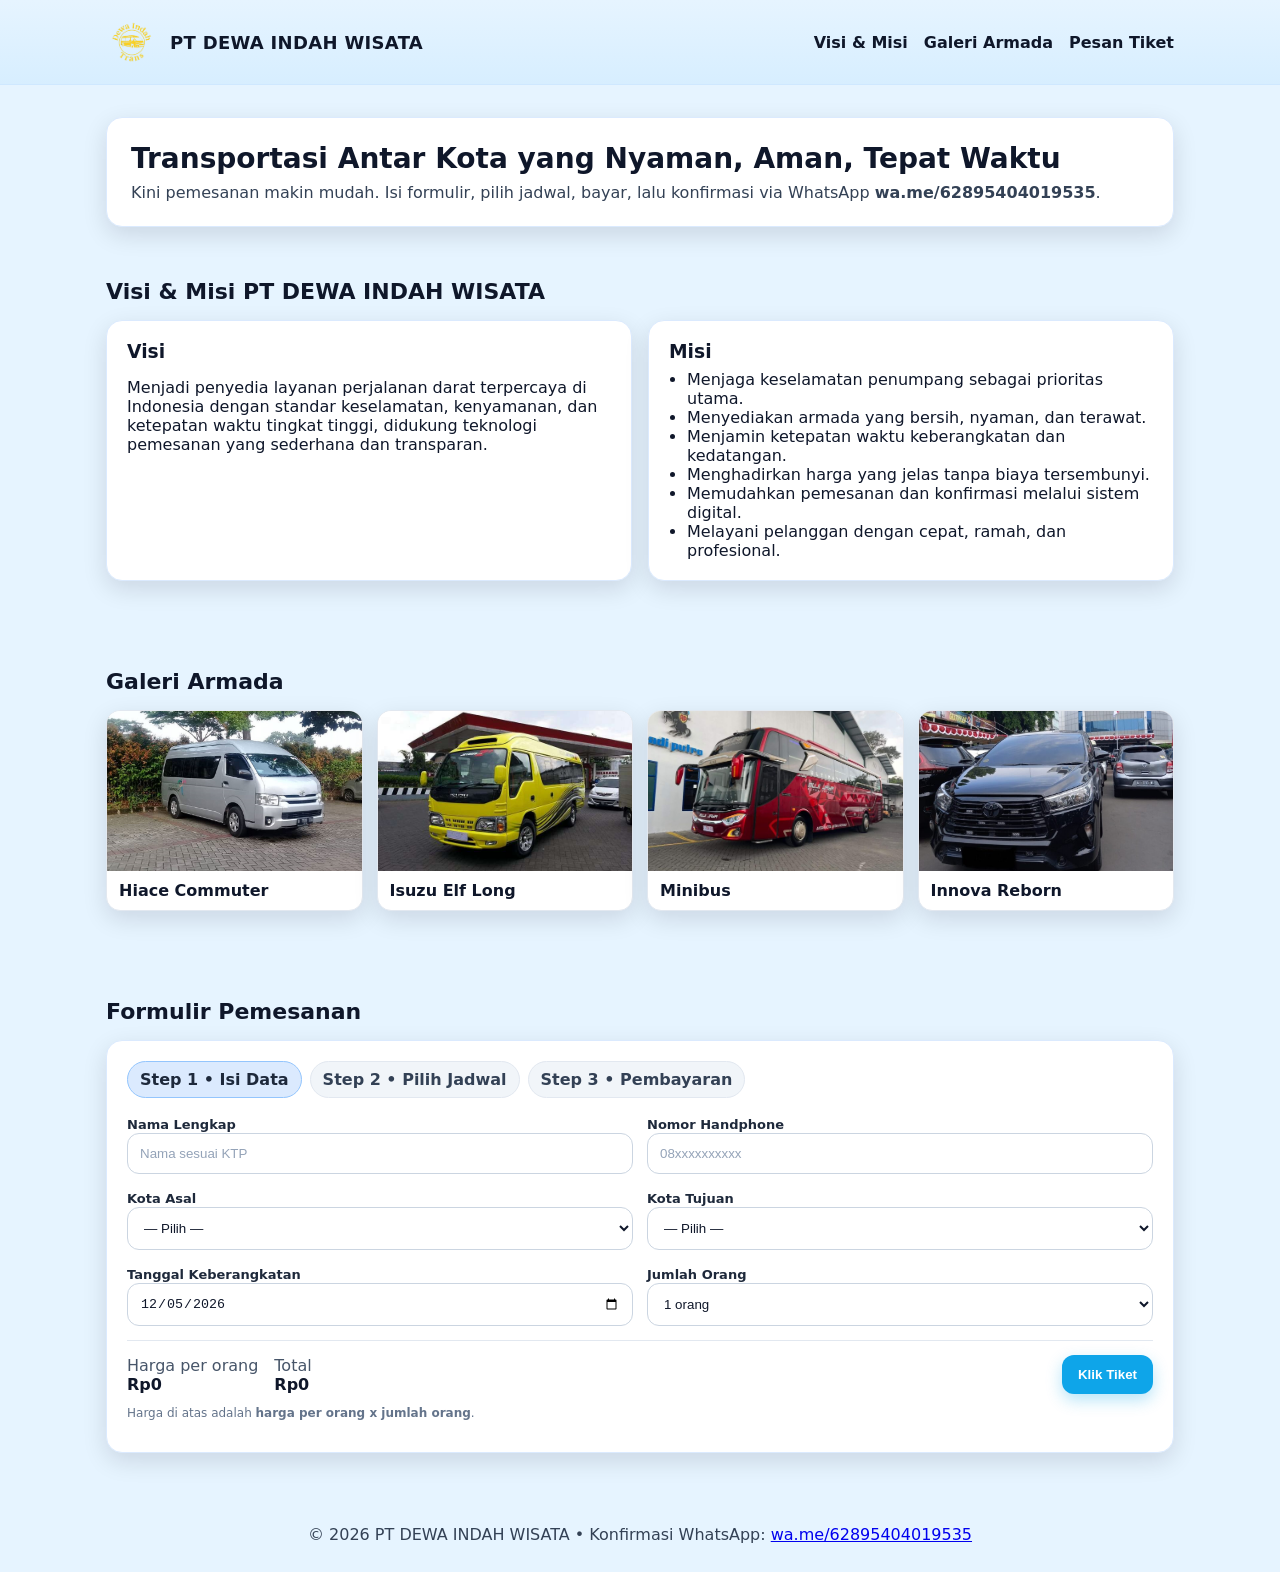
<file: index.html>
<!DOCTYPE html>
<html lang="id">
<head>
  <meta charset="UTF-8" />
  <meta name="viewport" content="width=device-width, initial-scale=1" />
  <title>PT DEWA INDAH WISATA | Pemesanan Perjalanan</title>
  <style>
    :root{
      --bg:#E6F4FF;
      --ink:#0f172a;
      --ink-soft:#334155;
      --brand:#0ea5e9;
      --ok:#16a34a;
      --card:#FFFFFF;
      --muted:#f1f5f9;
      --radius:16px;
      --shadow: 0 8px 24px rgba(2,6,23,.12);
    }
    *{box-sizing:border-box}
    html,body{height:100%}
    body{margin:0; font-family:system-ui,-apple-system,Segoe UI,Roboto,Inter,Arial,sans-serif; color:var(--ink); background:var(--bg);}
    header{background:linear-gradient(180deg, #E6F4FF 0%, #D7EEFF 100%); border-bottom:1px solid #cfe8ff; position:sticky; top:0; z-index:10; backdrop-filter:saturate(1.1) blur(6px);}
    .wrap{max-width:1100px; margin:auto; padding:16px;}
    .row{display:flex; gap:16px; flex-wrap:wrap;}
    .brand{display:flex; align-items:center; gap:12px}
    .brand img{height:52px; width:auto; object-fit:contain}
    .brand h1{font-size:18px; margin:0; letter-spacing:.3px}
    nav{margin-left:auto; display:flex; align-items:center; gap:16px}
    nav a{color:var(--ink); text-decoration:none; font-weight:600}
    .hero{padding:32px 16px 8px}
    .hero-card{background:var(--card); border:1px solid #dbeafe; border-radius:var(--radius); padding:24px; box-shadow:var(--shadow)}
    .hero h2{margin:0 0 8px; font-size:28px}
    .hero p{margin:0; color:var(--ink-soft)}
    section{padding:28px 16px}
    .section-title{font-size:22px; margin:0 0 16px}
    .grid-2{display:grid; grid-template-columns:repeat(2,1fr); gap:16px}
    .card{background:var(--card); border:1px solid #dbeafe; border-radius:var(--radius); box-shadow:var(--shadow); padding:20px}
    .card h3{margin:0 0 8px}
    .card ul{margin:0; padding-left:18px}
    .gallery{display:grid; grid-template-columns:repeat(auto-fit, minmax(220px,1fr)); gap:14px}
    .gallery figure{margin:0; background:var(--card); border:1px solid #e2e8f0; border-radius:14px; overflow:hidden; box-shadow:var(--shadow)}
    .gallery img{display:block; width:100%; height:160px; object-fit:cover}
    .gallery figcaption{padding:10px 12px; font-weight:600}
    .stepper{display:flex; gap:8px; flex-wrap:wrap; margin-bottom:16px}
    .pill{background:var(--muted); border:1px solid #e2e8f0; padding:8px 12px; border-radius:999px; font-weight:700; color:#334155}
    .pill.active{background:#dbeafe; border-color:#93c5fd; color:#1e293b}
    .form-grid{display:grid; grid-template-columns:repeat(2,1fr); gap:14px}
    label{font-size:13px; font-weight:600; color:#1e293b}
    input[type="text"], input[type="date"], input[type="tel"], select{width:100%; padding:12px 12px; border:1px solid #cbd5e1; border-radius:12px; background:#fff; color:var(--ink)}
    input::placeholder{color:#94a3b8}
    .hint{font-size:12px; color:#64748b}
    .btn{appearance:none; border:0; background:var(--brand); color:white; font-weight:800; padding:12px 16px; border-radius:12px; cursor:pointer; box-shadow:0 6px 16px rgba(14,165,233,.3)}
    .btn:disabled{opacity:.5; cursor:not-allowed}
    .btn.outline{background:transparent; color:var(--brand); border:2px solid var(--brand)}
    .price{font-size:16px; font-weight:800}
    .muted{color:#475569}
    .divider{height:1px; background:#e2e8f0; margin:14px 0}
    .time-grid{display:grid; grid-template-columns:repeat(4,1fr); gap:10px}
    .time{padding:12px; text-align:center; border-radius:12px; border:2px solid #cbd5e1; background:#fff; cursor:pointer; font-weight:800}
    .time.active{border-color:var(--brand); background:#e0f2fe}
    .payments{display:grid; grid-template-columns:repeat(auto-fit, minmax(220px,1fr)); gap:12px}
    .paycard{display:flex; gap:12px; align-items:center; border:2px solid #cbd5e1; border-radius:12px; background:#fff; padding:12px; cursor:pointer}
    .paycard.active{border-color:var(--brand); background:#e0f2fe}
    .paycard img{width:48px; height:48px; object-fit:contain}
    .pay-meta{font-size:13px}
    .pay-meta b{display:block}
    .modal{position:fixed; inset:0; background:rgba(15,23,42,.5); display:none; align-items:center; justify-content:center; padding:16px}
    .modal .box{background:#fff; color:var(--ink); border-radius:18px; padding:28px; width:min(520px,95vw); text-align:center; box-shadow:var(--shadow)}
    .check{width:78px; height:78px; margin:0 auto 10px; border-radius:50%; display:grid; place-items:center; background:#ecfdf5; border:3px solid #bbf7d0}
    .check svg{width:44px; height:44px; color:#16a34a}
    .wa-btn{margin-top:10px}
    footer{padding:28px 16px; text-align:center; color:#334155}
    @media (max-width:720px){
      .grid-2{grid-template-columns:1fr}
      .form-grid{grid-template-columns:1fr}
      .time-grid{grid-template-columns:repeat(2,1fr)}
    }
  </style>
</head>
<body>
  <header>
    <div class="wrap row">
      <div class="brand">
        <img src="logo.png" />
        <h1>PT DEWA INDAH WISATA</h1>
      </div>
      <nav>
        <a href="#visi">Visi & Misi</a>
        <a href="#galeri">Galeri Armada</a>
        <a href="#pesan">Pesan Tiket</a>
      </nav>
    </div>
  </header>

  <main>
    <div class="wrap hero">
      <div class="hero-card">
        <h2>Transportasi Antar Kota yang Nyaman, Aman, Tepat Waktu</h2>
        <p>Kini pemesanan makin mudah. Isi formulir, pilih jadwal, bayar, lalu konfirmasi via WhatsApp <b>wa.me/62895404019535</b>.</p>
      </div>
    </div>

    <section id="visi">
      <div class="wrap">
        <h2 class="section-title">Visi & Misi PT DEWA INDAH WISATA</h2>
        <div class="grid-2">
          <div class="card">
            <h3>Visi</h3>
            <p>Menjadi penyedia layanan perjalanan darat terpercaya di Indonesia dengan standar keselamatan, kenyamanan, dan ketepatan waktu tingkat tinggi, didukung teknologi pemesanan yang sederhana dan transparan.</p>
          </div>
          <div class="card">
            <h3>Misi</h3>
            <ul>
              <li>Menjaga keselamatan penumpang sebagai prioritas utama.</li>
              <li>Menyediakan armada yang bersih, nyaman, dan terawat.</li>
              <li>Menjamin ketepatan waktu keberangkatan dan kedatangan.</li>
              <li>Menghadirkan harga yang jelas tanpa biaya tersembunyi.</li>
              <li>Memudahkan pemesanan dan konfirmasi melalui sistem digital.</li>
              <li>Melayani pelanggan dengan cepat, ramah, dan profesional.</li>
            </ul>
          </div>
        </div>
      </div>
    </section>

    <section id="galeri">
      <div class="wrap">
        <h2 class="section-title">Galeri Armada</h2>
        <div class="gallery">
          <figure>
            <img src="hiace.jpg" />
            <figcaption>Hiace Commuter</figcaption>
          </figure>
          <figure>
            <img src="elf.jpg" />
            <figcaption>Isuzu Elf Long</figcaption>
          </figure>
          <figure>
            <img src="j3.jpg" />
            <figcaption>Minibus</figcaption>
          </figure>
          <figure>
            <img src="reborn1.jpg" />
            <figcaption>Innova Reborn</figcaption>
          </figure>
        </div>
      </div>
    </section>

    <section id="pesan">
      <div class="wrap">
        <h2 class="section-title">Formulir Pemesanan</h2>
        <div class="card">
          <div class="stepper">
            <span class="pill active" id="pill-1">Step 1 • Isi Data</span>
            <span class="pill" id="pill-2">Step 2 • Pilih Jadwal</span>
            <span class="pill" id="pill-3">Step 3 • Pembayaran</span>
          </div>

          <div id="step-1">
            <div class="form-grid">
              <div>
                <label>Nama Lengkap</label>
                <input id="nama" type="text" placeholder="Nama sesuai KTP" />
              </div>
              <div>
                <label>Nomor Handphone</label>
                <input id="hp" type="tel" placeholder="08xxxxxxxxxx" />
              </div>
              <div>
                <label>Kota Asal</label>
                <select id="asal"></select>
              </div>
              <div>
                <label>Kota Tujuan</label>
                <select id="tujuan"></select>
              </div>
              <div>
                <label>Tanggal Keberangkatan</label>
                <input id="tanggal" type="date" />
              </div>
              <div>
                <label>Jumlah Orang</label>
                <select id="pax"></select>
              </div>
            </div>

            <div class="divider"></div>
            <div class="row" style="align-items:center; justify-content:space-between;">
              <div>
                <div class="muted">Harga per orang</div>
                <div class="price" id="hargaPerOrang">Rp0</div>
              </div>
              <div>
                <div class="muted">Total</div>
                <div class="price" id="hargaTotal">Rp0</div>
              </div>
              <div style="margin-left:auto">
                <button id="to-step-2" class="btn">Klik Tiket</button>
              </div>
            </div>
            <p class="hint">Harga di atas adalah <b>harga per orang x jumlah orang</b>.</p>
          </div>

          <div id="step-2" style="display:none">
            <p>Pilih Jadwal Keberangkatan:</p>
            <div class="time-grid">
              <button class="time" data-time="09:00">Pagi • 09:00</button>
              <button class="time" data-time="12:00">Siang • 12:00</button>
              <button class="time" data-time="17:00">Sore • 17:00</button>
              <button class="time" data-time="20:00">Malam • 20:00</button>
            </div>
            <p class="hint">Setelah memilih jam, Anda otomatis lanjut ke Step 3.</p>
          </div>

          <div id="step-3" style="display:none">
            <p>Pilih Metode Pembayaran:</p>
            <div class="payments">
              <div class="paycard" data-method="COD">
                <img src="cod.jpg" />
                <div class="pay-meta">
                  <b>Cash On Driver</b>
                  <span>Bayar langsung ke pengemudi saat penjemputan.</span>
                </div>
              </div>
              <div class="paycard" data-method="DANA">
                <img src="dana.jpg" />
                <div class="pay-meta">
                  <b>DANA</b>
                  <span>0881-5898-569 • a.n. Yenny Surya Ng</span>
                </div>
              </div>
              <div class="paycard" data-method="BCA">
                <img src="bca.jpg" />
                <div class="pay-meta">
                  <b>BCA</b>
                  <span>1140255943 • a.n. Rofiqoh</span>
                </div>
              </div>
              <div class="paycard" data-method="Mandiri">
                <img src="mandiri.jpg" />
                <div class="pay-meta">
                  <b>Mandiri</b>
                  <span>1120011382657 • a.n. Yusman Toha</span>
                </div>
              </div>
            </div>

            <div class="divider"></div>
            <div class="row" style="justify-content:space-between; align-items:center">
              <div>
                <div class="muted">Ringkasan</div>
                <div id="ringkasan" style="font-weight:700"></div>
              </div>
              <button id="pay" class="btn" disabled>Bayar Sekarang</button>
            </div>
          </div>
        </div>
      </div>
    </section>

    <footer>
      &copy; <span id="year"></span> PT DEWA INDAH WISATA • Konfirmasi WhatsApp: <a href="https://wa.me/62895404019535" target="_blank" rel="noopener">wa.me/62895404019535</a>
    </footer>
  </main>

  <div class="modal" id="modal-ok">
    <div class="box">
      <div class="check">
        <svg viewBox="0 0 24 24" fill="none" stroke="currentColor" stroke-width="2" stroke-linecap="round" stroke-linejoin="round"><path d="M20 6 9 17l-5-5"/></svg>
      </div>
      <h3>Pembayaran Berhasil</h3>
      <p>Terima kasih. Detail pesanan Anda bisa dikirim ke WhatsApp agar tim kami menindaklanjuti penjemputan.</p>
      <div class="row" style="justify-content:center; gap:10px; margin-top:10px">
        <a id="wa-link" class="btn wa-btn" href="#" target="_blank" rel="noopener">Kirim Detail ke WhatsApp</a>
        <button class="btn outline" onclick="document.getElementById('modal-ok').style.display='none'">Tutup</button>
      </div>
    </div>
  </div>

  <script>
    const routes = {
      "Medan|Pekanbaru": 400000,
      "Medan|Jambi": 670000,
      "Medan|Palembang": 850000,
      "Medan|Bandar Lampung": 1100000,
      "Medan|Jakarta": 1400000,
      "Medan|Bandung": 1550000,
      "Medan|Bogor": 1550000,
      "Medan|Semarang": 1750000,
      "Medan|Yogyakarta": 1900000,
      "Medan|Surabaya": 2000000,
      "Medan|Denpasar Bali": 2200000,

      "Pekanbaru|Jambi": 250000,
      "Pekanbaru|Palembang": 430000,
      "Pekanbaru|Bandar Lampung": 680000,
      "Pekanbaru|Jakarta": 1050000,
      "Pekanbaru|Bandung": 1150000,
      "Pekanbaru|Bogor": 1150000,
      "Pekanbaru|Semarang": 1300000,
      "Pekanbaru|Yogyakarta": 1450000,
      "Pekanbaru|Surabaya": 1650000,
      "Pekanbaru|Denpasar Bali": 1850000,

      "Bandar Lampung|Jakarta": 350000,
      "Bandar Lampung|Bandung": 500000,
      "Bandar Lampung|Bogor": 500000,
      "Bandar Lampung|Garut": 550000,
      "Bandar Lampung|Semarang": 700000,
      "Bandar Lampung|Yogyakarta": 850000,
      "Bandar Lampung|Surabaya": 1000000,
      "Bandar Lampung|Denpasar Bali": 1200000,

      "Jambi|Palembang": 180000,
      "Jambi|Bandar Lampung": 430000,
      "Jambi|Jakarta": 780000,
      "Jambi|Bandung": 1050000,
      "Jambi|Bogor": 1050000,
      "Jambi|Semarang": 1200000,
      "Jambi|Yogyakarta": 1350000,
      "Jambi|Surabaya": 1550000,
      "Jambi|Denpasar Bali": 1750000,

      "Palembang|Bandar Lampung": 250000,
      "Palembang|Jakarta": 600000,
      "Palembang|Bandung": 750000,
      "Palembang|Bogor": 750000,
      "Palembang|Semarang": 900000,
      "Palembang|Surabaya": 1100000,
      "Palembang|Denpasar Bali": 1300000,

      "Jakarta|Bandung": 250000,
      "Jakarta|Bogor": 250000,
      "Jakarta|Sukabumi": 300000,
      "Jakarta|Tasikmalaya": 300000,
      "Jakarta|Garut": 300000,
      "Jakarta|Semarang": 350000,
      "Jakarta|Yogyakarta": 450000,
      "Jakarta|Surabaya": 550000,
      "Jakarta|Denpasar Bali": 800000,

      "Tanggerang|Bandung": 300000,
      "Tanggerang|Bogor": 300000,
      "Tanggerang|Sukabumi": 350000,
      "Tanggerang|Tasikmalaya": 350000,
      "Tanggerang|Garut": 350000,
      "Tanggerang|Semarang": 400000,
      "Tanggerang|Yogyakarta": 500000,
      "Tanggerang|Surabaya": 6000000,
      "Tanggerang|Denpasar Bali": 850000,

      "Bandung|Jakarta": 250000,
      "Bandung|Bogor": 250000,
      "Bandung|Sukabumi": 300000,
      "Bandung|Tasikmalaya": 300000,
      "Bandung|Garut": 300000,
      "Bandung|Semarang": 350000,
      "Bandung|Yogyakarta": 450000,
      "Bandung|Surabaya": 550000,
      "Bandung|Denpasar Bali": 800000,

      "Denpasar Bali|Pekanbaru": 1850000,
      "Denpasar Bali|Jambi": 1750000,
      "Denpasar Bali|Palembang": 1300000,
      "Denpasar Bali|Bandar Lampung": 1200000,
      "Denpasar Bali|Jakarta": 800000,
      "Denpasar Bali|Bandung": 800000,
      "Denpasar Bali|Bogor": 800000,
      "Denpasar Bali|Semarang": 500000,
      "Denpasar Bali|Yogyakarta": 550000,
      "Denpasar Bali|Surabaya": 350000,
      "Denpasar Bali|Medan": 2200000,
      "Denpasar Bali|Malang": 350000,

      "Yogyakarta|Pekanbaru": 1450000,
      "Yogyakarta|Jambi": 1350000,
      "Yogyakarta|Palembang": 1050000,
      "Yogyakarta|Bandar Lampung": 850000,
      "Yogyakarta|Jakarta": 450000,
      "Yogyakarta|Bandung": 450000,
      "Yogyakarta|Bogor": 700000,
      "Yogyakarta|Semarang": 250000,
      "Yogyakarta|Denpasar Bali": 550000,
      "Yogyakarta|Surabaya": 250000,
      "Yogyakarta|Medan": 1900000,

      "Surabaya|Jakarta": 550000,
      "Surabaya|Bandung": 550000,
      "Surabaya|Bogor": 600000,
      "Surabaya|Garut": 650000,
      "Surabaya|Tangerang": 600000,
      "Surabaya|Bandar Lampung": 950000,
      "Surabaya|Palembang": 1200000,
      "Surabaya|Jambi": 1380000,
      "Surabaya|Pekanbaru": 1750000,
      "Surabaya|Medan": 2150000,

      "Bogor|Denpasar Bali": 800000,
      "Bogor|Surabaya": 550000,
      "Bogor|Yogyakarta": 700000,
      "Bogor|Semarang": 450000,
      "Bogor|Jakarta": 250000,
      "Bogor|Tangerang": 300000,
      "Bogor|Bandar Lampung": 650000,
      "Bogor|Palembang": 800000,
      "Bogor|Jambi": 1180000,
      "Bogor|Lubuklinggau": 1430000,
      "Bogor|Pekanbaru": 1430000,
      "Bogor|Medan": 1850000,

      "Sukabumi|Denpasar Bali": 800000,
      "Sukabumi|Surabaya": 550000,
      "Sukabumi|Yogyakarta": 700000,
      "Sukabumi|Semarang": 450000,
      "Sukabumi|Jakarta": 250000,
      "Sukabumi|Tangerang": 300000,
      "Sukabumi|Bandar Lampung": 650000,
      "Sukabumi|Palembang": 800000,
      "Sukabumi|Jambi": 1180000,
      "Sukabumi|Lubuklinggau": 1430000,
      "Sukabumi|Pekanbaru": 1430000,
      "Sukabumi|Medan": 1850000,

      "Garut|Denpasar Bali": 850000,
      "Garut|Surabaya": 600000,
      "Garut|Yogyakarta": 750000,
      "Garut|Semarang": 500000,
      "Garut|Jakarta": 300000,
      "Garut|Tangerang": 350000,
      "Garut|Bandar Lampung": 700000,
      "Garut|Palembang": 850000,
      "Garut|Jambi": 1230000,
      "Garut|Lubuklinggau": 1480000,
      "Garut|Pekanbaru": 1480000,
      "Garut|Medan": 1900000,
    };

    const cities = ["Medan","Pekanbaru","Jambi","Palembang","Bandar Lampung","Jakarta","Bandung","Bogor","Semarang","Yogyakarta","Surabaya","Denpasar Bali","Sukabumi","Tasikmalaya","Garut","Tanggerang","Tangerang","Lubuklinggau","Malang"];

    const fmt = n => new Intl.NumberFormat('id-ID').format(n);
    const rupiah = n => `Rp${fmt(n)}`;
    const keyOf = (a,b) => `${a}|${b}`;

    const asal = document.getElementById('asal');
    const tujuan = document.getElementById('tujuan');
    const pax = document.getElementById('pax');
    const nama = document.getElementById('nama');
    const hp = document.getElementById('hp');
    const tanggal = document.getElementById('tanggal');
    const hargaPerOrang = document.getElementById('hargaPerOrang');
    const hargaTotal = document.getElementById('hargaTotal');
    const toStep2Btn = document.getElementById('to-step-2');
    const step1 = document.getElementById('step-1');
    const step2 = document.getElementById('step-2');
    const step3 = document.getElementById('step-3');
    const pill1 = document.getElementById('pill-1');
    const pill2 = document.getElementById('pill-2');
    const pill3 = document.getElementById('pill-3');
    const ringkasan = document.getElementById('ringkasan');
    const payBtn = document.getElementById('pay');
    const waLink = document.getElementById('wa-link');

    function fillSelect(el, arr){
      el.innerHTML = '<option value="">— Pilih —</option>' + arr.map(c => `<option value="${c}">${c}</option>`).join('');
    }
    fillSelect(asal, cities);
    fillSelect(tujuan, cities);
    pax.innerHTML = Array.from({length:20}, (_,i)=>`<option value="${i+1}">${i+1} orang</option>`).join('');

    (function setToday(){
      const d = new Date();
      const iso = d.toISOString().slice(0,10);
      tanggal.value = iso;
      document.getElementById('year').textContent = d.getFullYear();
    })();

    function updatePricing(){
      const a = asal.value; const b = tujuan.value; const n = Number(pax.value || 1);
      let price = routes[keyOf(a,b)];
      if(price === undefined){
        const altA = a === 'Tanggerang' ? 'Tangerang' : a === 'Tangerang' ? 'Tanggerang' : a;
        const altB = b === 'Tanggerang' ? 'Tangerang' : b === 'Tangerang' ? 'Tanggerang' : b;
        price = routes[keyOf(altA,altB)];
      }
      if(!a || !b || a === b || price === undefined){
        hargaPerOrang.textContent = 'Rp0';
        hargaTotal.textContent = 'Rp0';
        return {price:0,total:0};
      }
      const total = price * n;
      hargaPerOrang.textContent = rupiah(price);
      hargaTotal.textContent = rupiah(total);
      return {price,total};
    }

    asal.addEventListener('change', updatePricing);
    tujuan.addEventListener('change', updatePricing);
    pax.addEventListener('change', updatePricing);

    function setPill(step){
      [pill1,pill2,pill3].forEach(p=>p.classList.remove('active'));
      if(step===1) pill1.classList.add('active');
      if(step===2) pill2.classList.add('active');
      if(step===3) pill3.classList.add('active');
    }

    function goStep2(){
      step1.style.display = 'none';
      step2.style.display = 'block';
      step3.style.display = 'none';
      setPill(2);
    }

    function goStep3(){
      step1.style.display = 'none';
      step2.style.display = 'none';
      step3.style.display = 'block';
      setPill(3);
    }

    function validateStep1(){
      const {price} = updatePricing();
      const errs = [];
      if(!(nama.value||'').trim()) errs.push('Nama');
      if(!(hp.value||'').trim()) errs.push('No HP');
      if(!asal.value) errs.push('Kota Asal');
      if(!tujuan.value) errs.push('Kota Tujuan');
      if(asal.value && tujuan.value && asal.value === tujuan.value) errs.push('Asal & Tujuan tidak boleh sama');
      if(!tanggal.value) errs.push('Tanggal');
      if(price === 0) errs.push('Rute belum tersedia dalam daftar harga');
      if(errs.length){
        alert('Mohon lengkapi: ' + errs.join(', '));
        return false;
      }
      return true;
    }

    document.getElementById('to-step-2').addEventListener('click', () => {
      if(!validateStep1()) return;
      goStep2();
    });

    const timeButtons = [...document.querySelectorAll('.time')];
    let pickedTime = '';
    timeButtons.forEach(btn=>{
      btn.addEventListener('click',()=>{
        timeButtons.forEach(b=>b.classList.remove('active'));
        btn.classList.add('active');
        pickedTime = btn.dataset.time;
        const a = asal.value, b = tujuan.value, n = Number(pax.value||1);
        const {price,total} = updatePricing();
        ringkasan.innerHTML = `${a} → ${b} • ${n} org • ${tanggal.value} • ${pickedTime} • ${rupiah(price)} /org • Total ${rupiah(total)}`;
        goStep3();
      });
    });

    const payCards = [...document.querySelectorAll('.paycard')];
    let payMethod = '';
    payCards.forEach(card=>{
      card.addEventListener('click',()=>{
        payCards.forEach(c=>c.classList.remove('active'));
        card.classList.add('active');
        payMethod = card.dataset.method;
        payBtn.disabled = false;
      });
    });

    payBtn.addEventListener('click', ()=>{
      const a = asal.value, b = tujuan.value, n = Number(pax.value||1);
      const {price,total} = updatePricing();
      const text = [
        '*KONFIRMASI PEMESANAN*',
        `Nama: ${nama.value}`,
        `HP: ${hp.value}`,
        `Asal → Tujuan: ${a} → ${b}`,
        `Tanggal/Jam: ${tanggal.value} • ${pickedTime}`,
        `Jumlah Orang: ${n}`,
        `Harga per orang: ${rupiah(price)}`,
        `TOTAL: ${rupiah(total)}`,
        `Metode Bayar: ${payMethod}`,
        '',
        'Mohon tindak lanjut penjemputan. Terima kasih.'
      ].join('%0A');
      const url = `https://wa.me/62895404019535?text=${text}`;
      waLink.href = url;
      document.getElementById('modal-ok').style.display='flex';
    });
  </script>
</body>
</html>
</file>
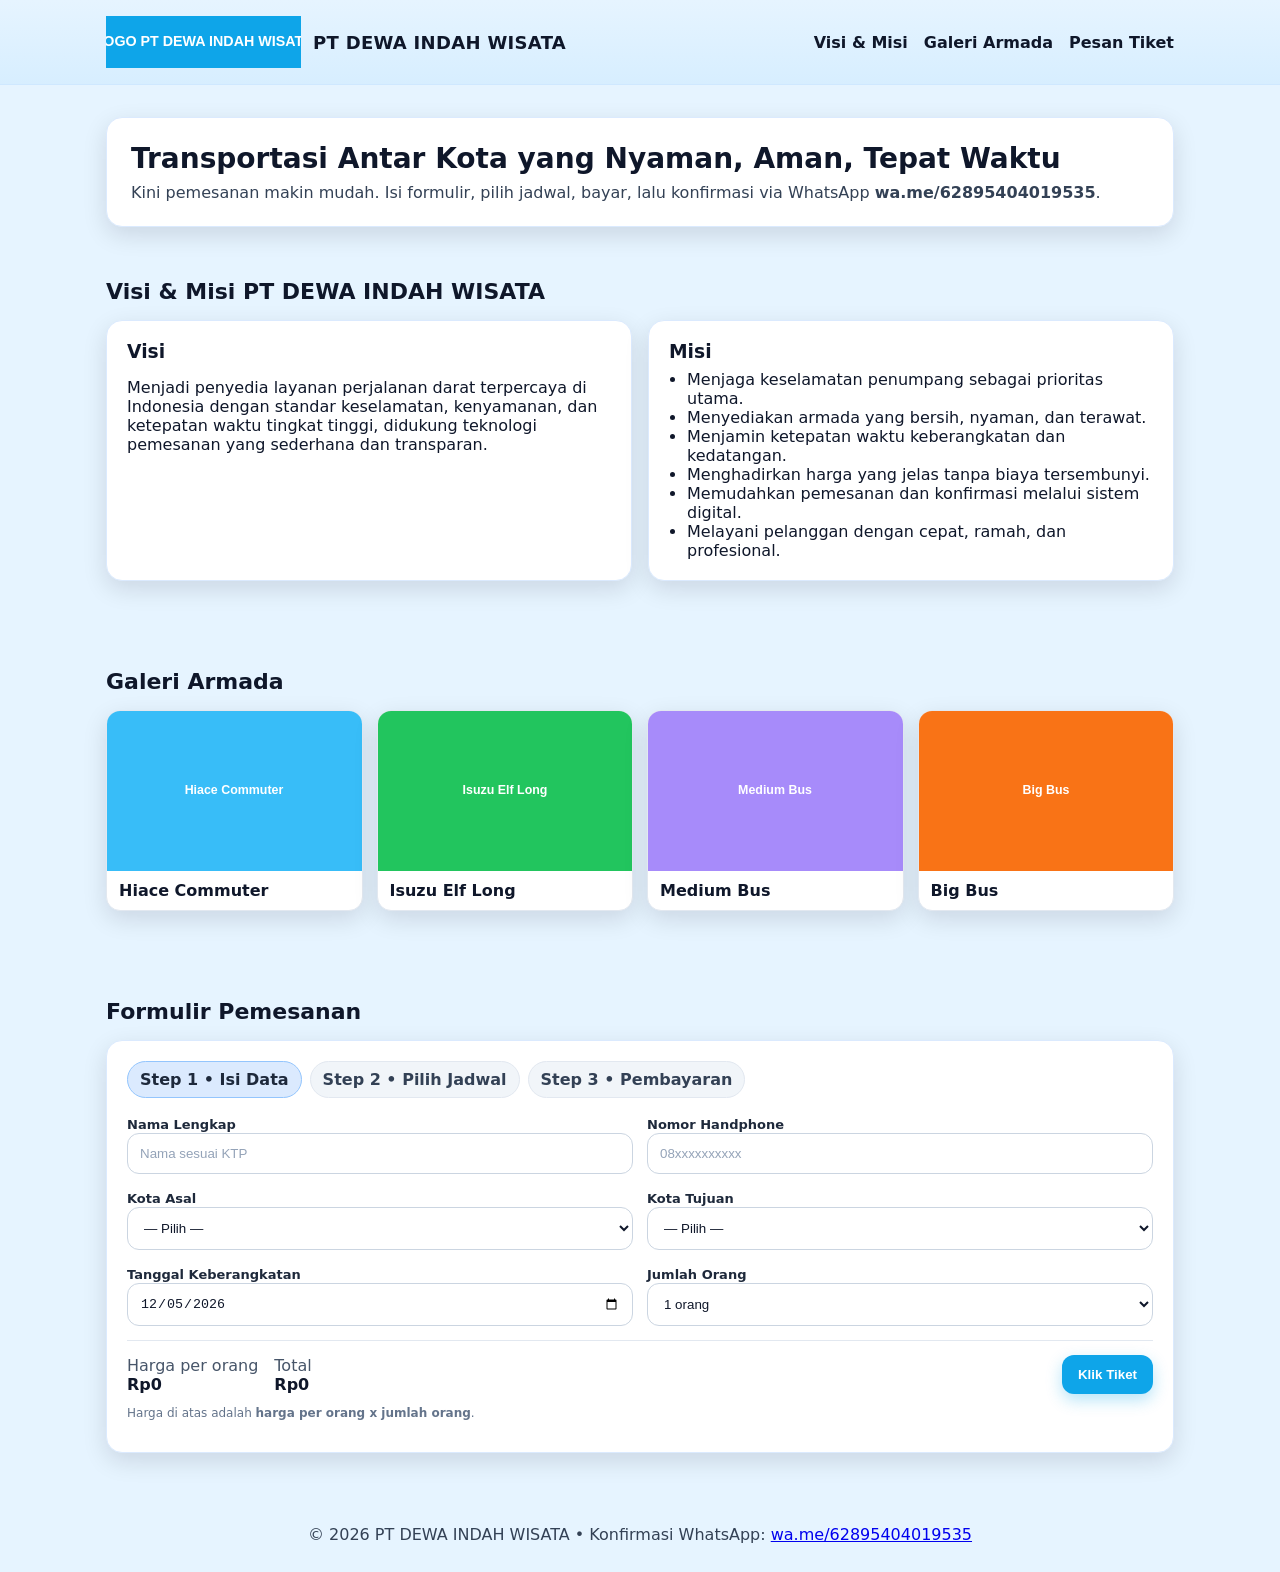
<file: dewaindah.html>
<!DOCTYPE html>
<html lang="id">
<head>
  <meta charset="UTF-8" />
  <meta name="viewport" content="width=device-width, initial-scale=1" />
  <title>PT DEWA INDAH WISATA | Pemesanan Perjalanan</title>
  <style>
    :root{
      --bg:#E6F4FF;
      --ink:#0f172a;
      --ink-soft:#334155;
      --brand:#0ea5e9;
      --ok:#16a34a;
      --card:#FFFFFF;
      --muted:#f1f5f9;
      --radius:16px;
      --shadow: 0 8px 24px rgba(2,6,23,.12);
    }
    *{box-sizing:border-box}
    html,body{height:100%}
    body{margin:0; font-family:system-ui,-apple-system,Segoe UI,Roboto,Inter,Arial,sans-serif; color:var(--ink); background:var(--bg);}
    header{background:linear-gradient(180deg, #E6F4FF 0%, #D7EEFF 100%); border-bottom:1px solid #cfe8ff; position:sticky; top:0; z-index:10; backdrop-filter:saturate(1.1) blur(6px);}
    .wrap{max-width:1100px; margin:auto; padding:16px;}
    .row{display:flex; gap:16px; flex-wrap:wrap;}
    .brand{display:flex; align-items:center; gap:12px}
    .brand img{height:52px; width:auto; object-fit:contain}
    .brand h1{font-size:18px; margin:0; letter-spacing:.3px}
    nav{margin-left:auto; display:flex; align-items:center; gap:16px}
    nav a{color:var(--ink); text-decoration:none; font-weight:600}
    .hero{padding:32px 16px 8px}
    .hero-card{background:var(--card); border:1px solid #dbeafe; border-radius:var(--radius); padding:24px; box-shadow:var(--shadow)}
    .hero h2{margin:0 0 8px; font-size:28px}
    .hero p{margin:0; color:var(--ink-soft)}
    section{padding:28px 16px}
    .section-title{font-size:22px; margin:0 0 16px}
    .grid-2{display:grid; grid-template-columns:repeat(2,1fr); gap:16px}
    .card{background:var(--card); border:1px solid #dbeafe; border-radius:var(--radius); box-shadow:var(--shadow); padding:20px}
    .card h3{margin:0 0 8px}
    .card ul{margin:0; padding-left:18px}
    .gallery{display:grid; grid-template-columns:repeat(auto-fit, minmax(220px,1fr)); gap:14px}
    .gallery figure{margin:0; background:var(--card); border:1px solid #e2e8f0; border-radius:14px; overflow:hidden; box-shadow:var(--shadow)}
    .gallery img{display:block; width:100%; height:160px; object-fit:cover}
    .gallery figcaption{padding:10px 12px; font-weight:600}
    .stepper{display:flex; gap:8px; flex-wrap:wrap; margin-bottom:16px}
    .pill{background:var(--muted); border:1px solid #e2e8f0; padding:8px 12px; border-radius:999px; font-weight:700; color:#334155}
    .pill.active{background:#dbeafe; border-color:#93c5fd; color:#1e293b}
    .form-grid{display:grid; grid-template-columns:repeat(2,1fr); gap:14px}
    label{font-size:13px; font-weight:600; color:#1e293b}
    input[type="text"], input[type="date"], input[type="tel"], select{width:100%; padding:12px 12px; border:1px solid #cbd5e1; border-radius:12px; background:#fff; color:var(--ink)}
    input::placeholder{color:#94a3b8}
    .hint{font-size:12px; color:#64748b}
    .btn{appearance:none; border:0; background:var(--brand); color:white; font-weight:800; padding:12px 16px; border-radius:12px; cursor:pointer; box-shadow:0 6px 16px rgba(14,165,233,.3)}
    .btn:disabled{opacity:.5; cursor:not-allowed}
    .btn.outline{background:transparent; color:var(--brand); border:2px solid var(--brand)}
    .price{font-size:16px; font-weight:800}
    .muted{color:#475569}
    .divider{height:1px; background:#e2e8f0; margin:14px 0}
    .time-grid{display:grid; grid-template-columns:repeat(4,1fr); gap:10px}
    .time{padding:12px; text-align:center; border-radius:12px; border:2px solid #cbd5e1; background:#fff; cursor:pointer; font-weight:800}
    .time.active{border-color:var(--brand); background:#e0f2fe}
    .payments{display:grid; grid-template-columns:repeat(auto-fit, minmax(220px,1fr)); gap:12px}
    .paycard{display:flex; gap:12px; align-items:center; border:2px solid #cbd5e1; border-radius:12px; background:#fff; padding:12px; cursor:pointer}
    .paycard.active{border-color:var(--brand); background:#e0f2fe}
    .paycard img{width:48px; height:48px; object-fit:contain}
    .pay-meta{font-size:13px}
    .pay-meta b{display:block}
    .modal{position:fixed; inset:0; background:rgba(15,23,42,.5); display:none; align-items:center; justify-content:center; padding:16px}
    .modal .box{background:#fff; color:var(--ink); border-radius:18px; padding:28px; width:min(520px,95vw); text-align:center; box-shadow:var(--shadow)}
    .check{width:78px; height:78px; margin:0 auto 10px; border-radius:50%; display:grid; place-items:center; background:#ecfdf5; border:3px solid #bbf7d0}
    .check svg{width:44px; height:44px; color:#16a34a}
    .wa-btn{margin-top:10px}
    footer{padding:28px 16px; text-align:center; color:#334155}
    @media (max-width:720px){
      .grid-2{grid-template-columns:1fr}
      .form-grid{grid-template-columns:1fr}
      .time-grid{grid-template-columns:repeat(2,1fr)}
    }
  </style>
</head>
<body>
  <header>
    <div class="wrap row">
      <div class="brand">
        <img src="[data-uri]" alt="Logo PT Dewa Indah Wisata" />
        <h1>PT DEWA INDAH WISATA</h1>
      </div>
      <nav>
        <a href="#visi">Visi & Misi</a>
        <a href="#galeri">Galeri Armada</a>
        <a href="#pesan">Pesan Tiket</a>
      </nav>
    </div>
  </header>

  <main>
    <div class="wrap hero">
      <div class="hero-card">
        <h2>Transportasi Antar Kota yang Nyaman, Aman, Tepat Waktu</h2>
        <p>Kini pemesanan makin mudah. Isi formulir, pilih jadwal, bayar, lalu konfirmasi via WhatsApp <b>wa.me/62895404019535</b>.</p>
      </div>
    </div>

    <section id="visi">
      <div class="wrap">
        <h2 class="section-title">Visi & Misi PT DEWA INDAH WISATA</h2>
        <div class="grid-2">
          <div class="card">
            <h3>Visi</h3>
            <p>Menjadi penyedia layanan perjalanan darat terpercaya di Indonesia dengan standar keselamatan, kenyamanan, dan ketepatan waktu tingkat tinggi, didukung teknologi pemesanan yang sederhana dan transparan.</p>
          </div>
          <div class="card">
            <h3>Misi</h3>
            <ul>
              <li>Menjaga keselamatan penumpang sebagai prioritas utama.</li>
              <li>Menyediakan armada yang bersih, nyaman, dan terawat.</li>
              <li>Menjamin ketepatan waktu keberangkatan dan kedatangan.</li>
              <li>Menghadirkan harga yang jelas tanpa biaya tersembunyi.</li>
              <li>Memudahkan pemesanan dan konfirmasi melalui sistem digital.</li>
              <li>Melayani pelanggan dengan cepat, ramah, dan profesional.</li>
            </ul>
          </div>
        </div>
      </div>
    </section>

    <section id="galeri">
      <div class="wrap">
        <h2 class="section-title">Galeri Armada</h2>
        <div class="gallery">
          <figure>
            <img src="[data-uri]" alt="Hiace Commuter" />
            <figcaption>Hiace Commuter</figcaption>
          </figure>
          <figure>
            <img src="[data-uri]" alt="Isuzu Elf Long" />
            <figcaption>Isuzu Elf Long</figcaption>
          </figure>
          <figure>
            <img src="[data-uri]" alt="Medium Bus" />
            <figcaption>Medium Bus</figcaption>
          </figure>
          <figure>
            <img src="[data-uri]" alt="Big Bus" />
            <figcaption>Big Bus</figcaption>
          </figure>
        </div>
      </div>
    </section>

    <section id="pesan">
      <div class="wrap">
        <h2 class="section-title">Formulir Pemesanan</h2>
        <div class="card">
          <div class="stepper">
            <span class="pill active" id="pill-1">Step 1 • Isi Data</span>
            <span class="pill" id="pill-2">Step 2 • Pilih Jadwal</span>
            <span class="pill" id="pill-3">Step 3 • Pembayaran</span>
          </div>

          <div id="step-1">
            <div class="form-grid">
              <div>
                <label>Nama Lengkap</label>
                <input id="nama" type="text" placeholder="Nama sesuai KTP" />
              </div>
              <div>
                <label>Nomor Handphone</label>
                <input id="hp" type="tel" placeholder="08xxxxxxxxxx" />
              </div>
              <div>
                <label>Kota Asal</label>
                <select id="asal"></select>
              </div>
              <div>
                <label>Kota Tujuan</label>
                <select id="tujuan"></select>
              </div>
              <div>
                <label>Tanggal Keberangkatan</label>
                <input id="tanggal" type="date" />
              </div>
              <div>
                <label>Jumlah Orang</label>
                <select id="pax"></select>
              </div>
            </div>

            <div class="divider"></div>
            <div class="row" style="align-items:center; justify-content:space-between;">
              <div>
                <div class="muted">Harga per orang</div>
                <div class="price" id="hargaPerOrang">Rp0</div>
              </div>
              <div>
                <div class="muted">Total</div>
                <div class="price" id="hargaTotal">Rp0</div>
              </div>
              <div style="margin-left:auto">
                <button id="to-step-2" class="btn">Klik Tiket</button>
              </div>
            </div>
            <p class="hint">Harga di atas adalah <b>harga per orang x jumlah orang</b>.</p>
          </div>

          <div id="step-2" style="display:none">
            <p>Pilih Jadwal Keberangkatan:</p>
            <div class="time-grid">
              <button class="time" data-time="09:00">Pagi • 09:00</button>
              <button class="time" data-time="12:00">Siang • 12:00</button>
              <button class="time" data-time="17:00">Sore • 17:00</button>
              <button class="time" data-time="20:00">Malam • 20:00</button>
            </div>
            <p class="hint">Setelah memilih jam, Anda otomatis lanjut ke Step 3.</p>
          </div>

          <div id="step-3" style="display:none">
            <p>Pilih Metode Pembayaran:</p>
            <div class="payments">
              <div class="paycard" data-method="COD">
                <img src="[data-uri]" alt="Cash On Driver" />
                <div class="pay-meta">
                  <b>Cash On Driver</b>
                  <span>Bayar langsung ke pengemudi saat penjemputan.</span>
                </div>
              </div>
              <div class="paycard" data-method="DANA">
                <img src="[data-uri]" alt="DANA" />
                <div class="pay-meta">
                  <b>DANA</b>
                  <span>0881-5898-569 • a.n. Yenny Surya Ng</span>
                </div>
              </div>
              <div class="paycard" data-method="BCA">
                <img src="[data-uri]" alt="BCA" />
                <div class="pay-meta">
                  <b>BCA</b>
                  <span>1140255943 • a.n. Rofiqoh</span>
                </div>
              </div>
              <div class="paycard" data-method="Mandiri">
                <img src="[data-uri]" alt="Mandiri" />
                <div class="pay-meta">
                  <b>Mandiri</b>
                  <span>1120011382657 • a.n. Yusman Toha</span>
                </div>
              </div>
            </div>

            <div class="divider"></div>
            <div class="row" style="justify-content:space-between; align-items:center">
              <div>
                <div class="muted">Ringkasan</div>
                <div id="ringkasan" style="font-weight:700"></div>
              </div>
              <button id="pay" class="btn" disabled>Bayar Sekarang</button>
            </div>
          </div>
        </div>
      </div>
    </section>

    <footer>
      &copy; <span id="year"></span> PT DEWA INDAH WISATA • Konfirmasi WhatsApp: <a href="https://wa.me/62895404019535" target="_blank" rel="noopener">wa.me/62895404019535</a>
    </footer>
  </main>

  <div class="modal" id="modal-ok">
    <div class="box">
      <div class="check">
        <svg viewBox="0 0 24 24" fill="none" stroke="currentColor" stroke-width="2" stroke-linecap="round" stroke-linejoin="round"><path d="M20 6 9 17l-5-5"/></svg>
      </div>
      <h3>Pembayaran Berhasil</h3>
      <p>Terima kasih. Detail pesanan Anda bisa dikirim ke WhatsApp agar tim kami menindaklanjuti penjemputan.</p>
      <div class="row" style="justify-content:center; gap:10px; margin-top:10px">
        <a id="wa-link" class="btn wa-btn" href="#" target="_blank" rel="noopener">Kirim Detail ke WhatsApp</a>
        <button class="btn outline" onclick="document.getElementById('modal-ok').style.display='none'">Tutup</button>
      </div>
    </div>
  </div>

  <script>
    const routes = {
      "Medan|Pekanbaru": 400000,
      "Medan|Jambi": 670000,
      "Medan|Palembang": 850000,
      "Medan|Bandar Lampung": 1100000,
      "Medan|Jakarta": 1400000,
      "Medan|Bandung": 1550000,
      "Medan|Bogor": 1550000,
      "Medan|Semarang": 1750000,
      "Medan|Yogyakarta": 1900000,
      "Medan|Surabaya": 2000000,
      "Medan|Denpasar Bali": 2200000,

      "Pekanbaru|Jambi": 250000,
      "Pekanbaru|Palembang": 430000,
      "Pekanbaru|Bandar Lampung": 680000,
      "Pekanbaru|Jakarta": 1050000,
      "Pekanbaru|Bandung": 1150000,
      "Pekanbaru|Bogor": 1150000,
      "Pekanbaru|Semarang": 1300000,
      "Pekanbaru|Yogyakarta": 1450000,
      "Pekanbaru|Surabaya": 1650000,
      "Pekanbaru|Denpasar Bali": 1850000,

      "Bandar Lampung|Jakarta": 350000,
      "Bandar Lampung|Bandung": 500000,
      "Bandar Lampung|Bogor": 500000,
      "Bandar Lampung|Garut": 550000,
      "Bandar Lampung|Semarang": 700000,
      "Bandar Lampung|Yogyakarta": 850000,
      "Bandar Lampung|Surabaya": 1000000,
      "Bandar Lampung|Denpasar Bali": 1200000,

      "Jambi|Palembang": 180000,
      "Jambi|Bandar Lampung": 430000,
      "Jambi|Jakarta": 780000,
      "Jambi|Bandung": 1050000,
      "Jambi|Bogor": 1050000,
      "Jambi|Semarang": 1200000,
      "Jambi|Yogyakarta": 1350000,
      "Jambi|Surabaya": 1550000,
      "Jambi|Denpasar Bali": 1750000,

      "Palembang|Bandar Lampung": 250000,
      "Palembang|Jakarta": 600000,
      "Palembang|Bandung": 750000,
      "Palembang|Bogor": 750000,
      "Palembang|Semarang": 900000,
      "Palembang|Surabaya": 1100000,
      "Palembang|Denpasar Bali": 1300000,

      "Jakarta|Bandung": 250000,
      "Jakarta|Bogor": 250000,
      "Jakarta|Sukabumi": 300000,
      "Jakarta|Tasikmalaya": 300000,
      "Jakarta|Garut": 300000,
      "Jakarta|Semarang": 350000,
      "Jakarta|Yogyakarta": 450000,
      "Jakarta|Surabaya": 550000,
      "Jakarta|Denpasar Bali": 800000,

      "Tanggerang|Bandung": 300000,
      "Tanggerang|Bogor": 300000,
      "Tanggerang|Sukabumi": 350000,
      "Tanggerang|Tasikmalaya": 350000,
      "Tanggerang|Garut": 350000,
      "Tanggerang|Semarang": 400000,
      "Tanggerang|Yogyakarta": 500000,
      "Tanggerang|Surabaya": 6000000,
      "Tanggerang|Denpasar Bali": 850000,

      "Bandung|Jakarta": 250000,
      "Bandung|Bogor": 250000,
      "Bandung|Sukabumi": 300000,
      "Bandung|Tasikmalaya": 300000,
      "Bandung|Garut": 300000,
      "Bandung|Semarang": 350000,
      "Bandung|Yogyakarta": 450000,
      "Bandung|Surabaya": 550000,
      "Bandung|Denpasar Bali": 800000,

      "Denpasar Bali|Pekanbaru": 1850000,
      "Denpasar Bali|Jambi": 1750000,
      "Denpasar Bali|Palembang": 1300000,
      "Denpasar Bali|Bandar Lampung": 1200000,
      "Denpasar Bali|Jakarta": 800000,
      "Denpasar Bali|Bandung": 800000,
      "Denpasar Bali|Bogor": 800000,
      "Denpasar Bali|Semarang": 500000,
      "Denpasar Bali|Yogyakarta": 550000,
      "Denpasar Bali|Surabaya": 350000,
      "Denpasar Bali|Medan": 2200000,
      "Denpasar Bali|Malang": 350000,

      "Yogyakarta|Pekanbaru": 1450000,
      "Yogyakarta|Jambi": 1350000,
      "Yogyakarta|Palembang": 1050000,
      "Yogyakarta|Bandar Lampung": 850000,
      "Yogyakarta|Jakarta": 450000,
      "Yogyakarta|Bandung": 450000,
      "Yogyakarta|Bogor": 700000,
      "Yogyakarta|Semarang": 250000,
      "Yogyakarta|Denpasar Bali": 550000,
      "Yogyakarta|Surabaya": 250000,
      "Yogyakarta|Medan": 1900000,

      "Surabaya|Jakarta": 550000,
      "Surabaya|Bandung": 550000,
      "Surabaya|Bogor": 600000,
      "Surabaya|Garut": 650000,
      "Surabaya|Tangerang": 600000,
      "Surabaya|Bandar Lampung": 950000,
      "Surabaya|Palembang": 1200000,
      "Surabaya|Jambi": 1380000,
      "Surabaya|Pekanbaru": 1750000,
      "Surabaya|Medan": 2150000,

      "Bogor|Denpasar Bali": 800000,
      "Bogor|Surabaya": 550000,
      "Bogor|Yogyakarta": 700000,
      "Bogor|Semarang": 450000,
      "Bogor|Jakarta": 250000,
      "Bogor|Tangerang": 300000,
      "Bogor|Bandar Lampung": 650000,
      "Bogor|Palembang": 800000,
      "Bogor|Jambi": 1180000,
      "Bogor|Lubuklinggau": 1430000,
      "Bogor|Pekanbaru": 1430000,
      "Bogor|Medan": 1850000,

      "Sukabumi|Denpasar Bali": 800000,
      "Sukabumi|Surabaya": 550000,
      "Sukabumi|Yogyakarta": 700000,
      "Sukabumi|Semarang": 450000,
      "Sukabumi|Jakarta": 250000,
      "Sukabumi|Tangerang": 300000,
      "Sukabumi|Bandar Lampung": 650000,
      "Sukabumi|Palembang": 800000,
      "Sukabumi|Jambi": 1180000,
      "Sukabumi|Lubuklinggau": 1430000,
      "Sukabumi|Pekanbaru": 1430000,
      "Sukabumi|Medan": 1850000,

      "Garut|Denpasar Bali": 850000,
      "Garut|Surabaya": 600000,
      "Garut|Yogyakarta": 750000,
      "Garut|Semarang": 500000,
      "Garut|Jakarta": 300000,
      "Garut|Tangerang": 350000,
      "Garut|Bandar Lampung": 700000,
      "Garut|Palembang": 850000,
      "Garut|Jambi": 1230000,
      "Garut|Lubuklinggau": 1480000,
      "Garut|Pekanbaru": 1480000,
      "Garut|Medan": 1900000,
    };

    const cities = ["Medan","Pekanbaru","Jambi","Palembang","Bandar Lampung","Jakarta","Bandung","Bogor","Semarang","Yogyakarta","Surabaya","Denpasar Bali","Sukabumi","Tasikmalaya","Garut","Tanggerang","Tangerang","Lubuklinggau","Malang"];

    const fmt = n => new Intl.NumberFormat('id-ID').format(n);
    const rupiah = n => `Rp${fmt(n)}`;
    const keyOf = (a,b) => `${a}|${b}`;

    const asal = document.getElementById('asal');
    const tujuan = document.getElementById('tujuan');
    const pax = document.getElementById('pax');
    const nama = document.getElementById('nama');
    const hp = document.getElementById('hp');
    const tanggal = document.getElementById('tanggal');
    const hargaPerOrang = document.getElementById('hargaPerOrang');
    const hargaTotal = document.getElementById('hargaTotal');
    const toStep2Btn = document.getElementById('to-step-2');
    const step1 = document.getElementById('step-1');
    const step2 = document.getElementById('step-2');
    const step3 = document.getElementById('step-3');
    const pill1 = document.getElementById('pill-1');
    const pill2 = document.getElementById('pill-2');
    const pill3 = document.getElementById('pill-3');
    const ringkasan = document.getElementById('ringkasan');
    const payBtn = document.getElementById('pay');
    const waLink = document.getElementById('wa-link');

    function fillSelect(el, arr){
      el.innerHTML = '<option value="">— Pilih —</option>' + arr.map(c => `<option value="${c}">${c}</option>`).join('');
    }
    fillSelect(asal, cities);
    fillSelect(tujuan, cities);
    pax.innerHTML = Array.from({length:20}, (_,i)=>`<option value="${i+1}">${i+1} orang</option>`).join('');

    (function setToday(){
      const d = new Date();
      const iso = d.toISOString().slice(0,10);
      tanggal.value = iso;
      document.getElementById('year').textContent = d.getFullYear();
    })();

    function updatePricing(){
      const a = asal.value; const b = tujuan.value; const n = Number(pax.value || 1);
      let price = routes[keyOf(a,b)];
      if(price === undefined){
        const altA = a === 'Tanggerang' ? 'Tangerang' : a === 'Tangerang' ? 'Tanggerang' : a;
        const altB = b === 'Tanggerang' ? 'Tangerang' : b === 'Tangerang' ? 'Tanggerang' : b;
        price = routes[keyOf(altA,altB)];
      }
      if(!a || !b || a === b || price === undefined){
        hargaPerOrang.textContent = 'Rp0';
        hargaTotal.textContent = 'Rp0';
        return {price:0,total:0};
      }
      const total = price * n;
      hargaPerOrang.textContent = rupiah(price);
      hargaTotal.textContent = rupiah(total);
      return {price,total};
    }

    asal.addEventListener('change', updatePricing);
    tujuan.addEventListener('change', updatePricing);
    pax.addEventListener('change', updatePricing);

    function setPill(step){
      [pill1,pill2,pill3].forEach(p=>p.classList.remove('active'));
      if(step===1) pill1.classList.add('active');
      if(step===2) pill2.classList.add('active');
      if(step===3) pill3.classList.add('active');
    }

    function goStep2(){
      step1.style.display = 'none';
      step2.style.display = 'block';
      step3.style.display = 'none';
      setPill(2);
    }

    function goStep3(){
      step1.style.display = 'none';
      step2.style.display = 'none';
      step3.style.display = 'block';
      setPill(3);
    }

    function validateStep1(){
      const {price} = updatePricing();
      const errs = [];
      if(!(nama.value||'').trim()) errs.push('Nama');
      if(!(hp.value||'').trim()) errs.push('No HP');
      if(!asal.value) errs.push('Kota Asal');
      if(!tujuan.value) errs.push('Kota Tujuan');
      if(asal.value && tujuan.value && asal.value === tujuan.value) errs.push('Asal & Tujuan tidak boleh sama');
      if(!tanggal.value) errs.push('Tanggal');
      if(price === 0) errs.push('Rute belum tersedia dalam daftar harga');
      if(errs.length){
        alert('Mohon lengkapi: ' + errs.join(', '));
        return false;
      }
      return true;
    }

    document.getElementById('to-step-2').addEventListener('click', () => {
      if(!validateStep1()) return;
      goStep2();
    });

    const timeButtons = [...document.querySelectorAll('.time')];
    let pickedTime = '';
    timeButtons.forEach(btn=>{
      btn.addEventListener('click',()=>{
        timeButtons.forEach(b=>b.classList.remove('active'));
        btn.classList.add('active');
        pickedTime = btn.dataset.time;
        const a = asal.value, b = tujuan.value, n = Number(pax.value||1);
        const {price,total} = updatePricing();
        ringkasan.innerHTML = `${a} → ${b} • ${n} org • ${tanggal.value} • ${pickedTime} • ${rupiah(price)} /org • Total ${rupiah(total)}`;
        goStep3();
      });
    });

    const payCards = [...document.querySelectorAll('.paycard')];
    let payMethod = '';
    payCards.forEach(card=>{
      card.addEventListener('click',()=>{
        payCards.forEach(c=>c.classList.remove('active'));
        card.classList.add('active');
        payMethod = card.dataset.method;
        payBtn.disabled = false;
      });
    });

    payBtn.addEventListener('click', ()=>{
      const a = asal.value, b = tujuan.value, n = Number(pax.value||1);
      const {price,total} = updatePricing();
      const text = [
        '*KONFIRMASI PEMESANAN*',
        `Nama: ${nama.value}`,
        `HP: ${hp.value}`,
        `Asal → Tujuan: ${a} → ${b}`,
        `Tanggal/Jam: ${tanggal.value} • ${pickedTime}`,
        `Jumlah Orang: ${n}`,
        `Harga per orang: ${rupiah(price)}`,
        `TOTAL: ${rupiah(total)}`,
        `Metode Bayar: ${payMethod}`,
        '',
        'Mohon tindak lanjut penjemputan. Terima kasih.'
      ].join('%0A');
      const url = `https://wa.me/62895404019535?text=${text}`;
      waLink.href = url;
      document.getElementById('modal-ok').style.display='flex';
    });
  </script>
</body>
</html>
</file>
